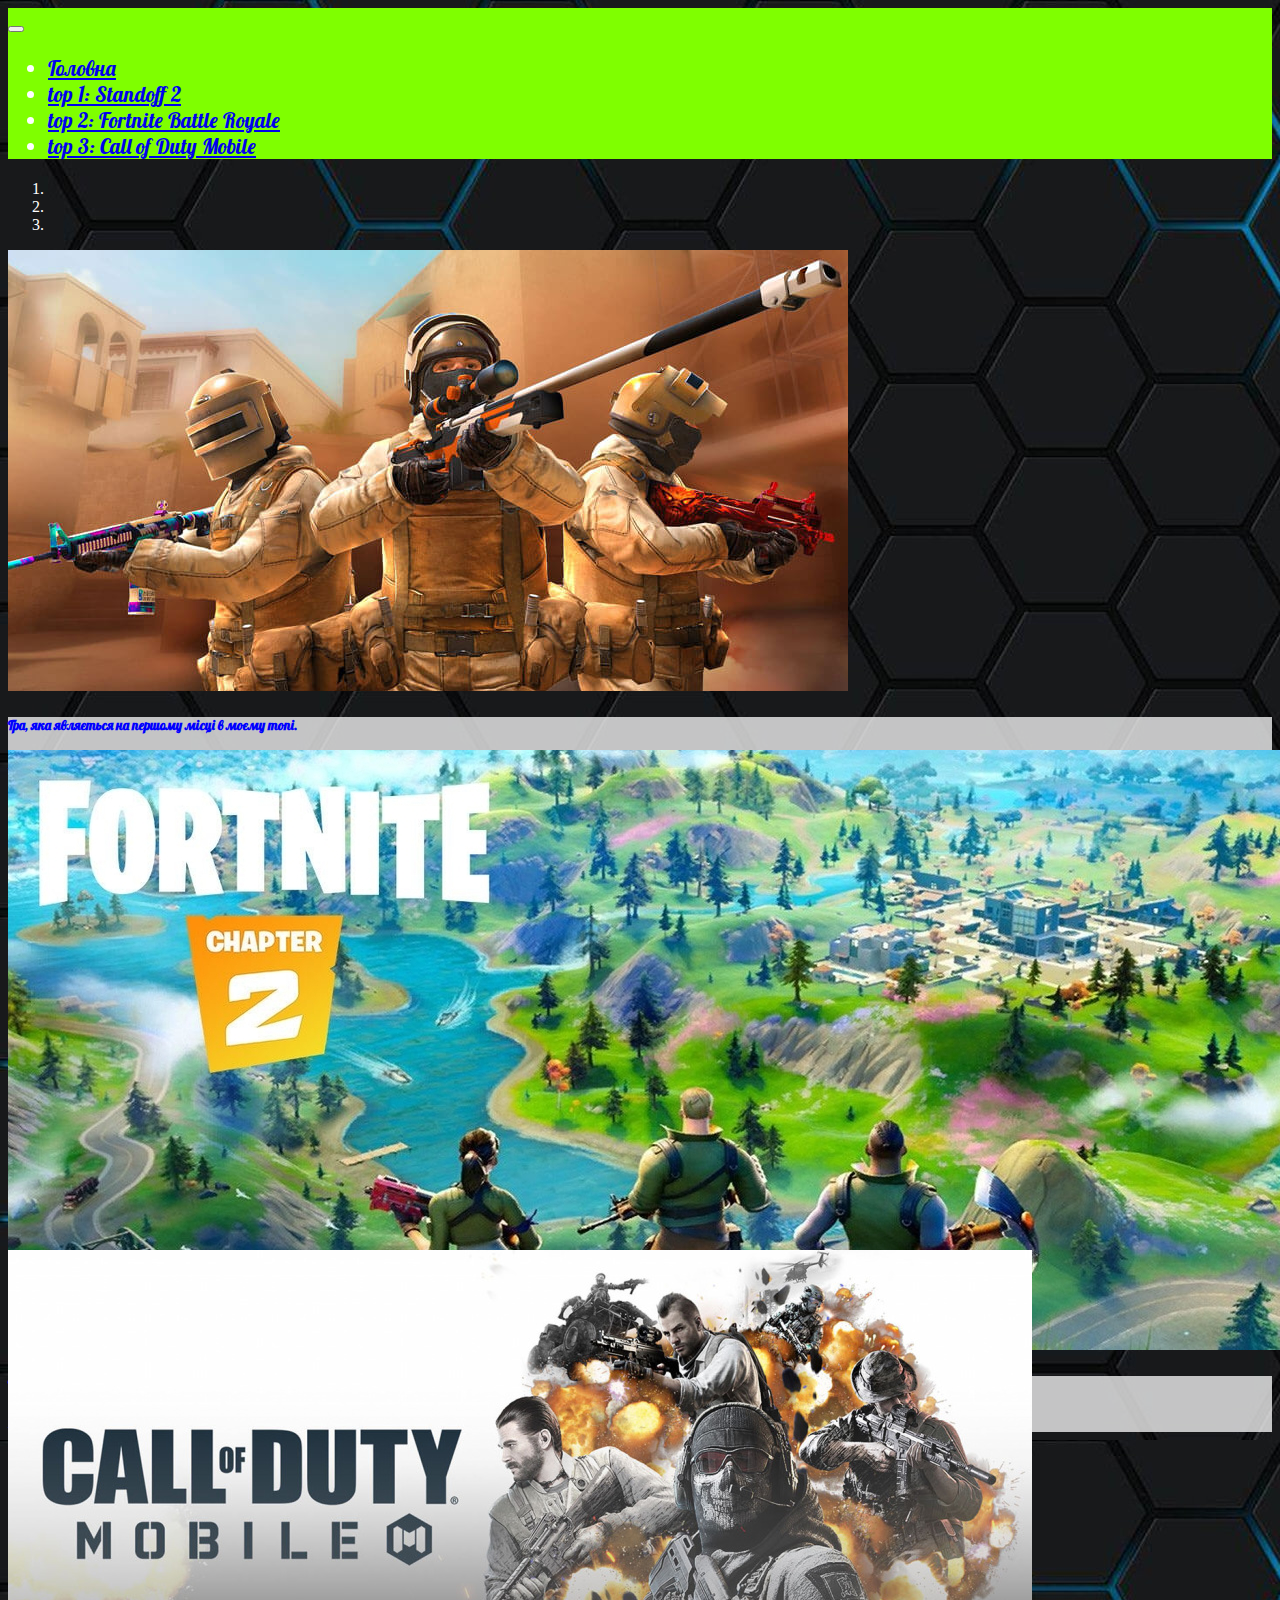
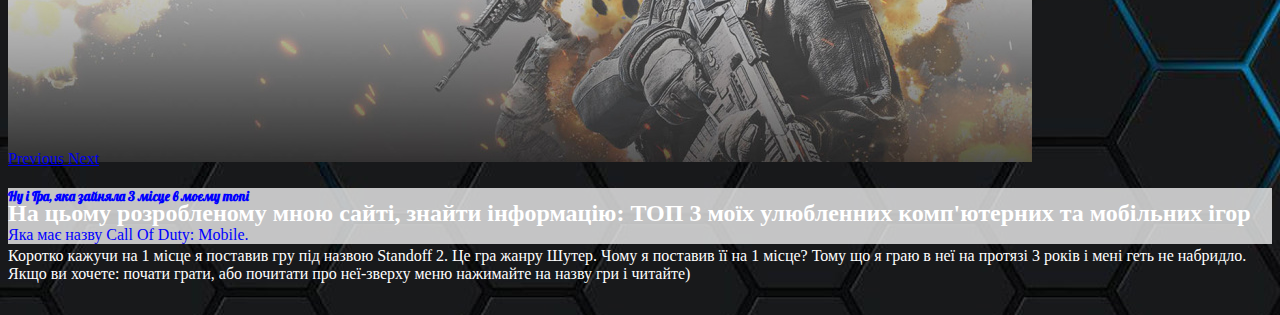
<file: top-game/index.html>
<!DOCTYPE html>
  <html lang="en">
  <head>
    <link href="https://fonts.googleapis.com/css2?family=Lobster&display=swap" rel="stylesheet">
    <link rel="stylesheet" href="https://stackpath.bootstrapcdn.com/bootstrap/4.5.0/css/bootstrap.min.css" integrity="sha384-9aIt2nRpC12Uk9gS9baDl411NQApFmC26EwAOH8WgZl5MYYxFfc+NcPb1dKGj7Sk" crossorigin="anonymous">
     <link rel="stylesheet" href="333.css">
    <meta charset="UTF-8">
      <meta name="viewport" content="width=device-width, initial-scale=1.0">
      <title>Tоп 3 моих любимых игор.</title>
  </head>
  <body>
    <nav class="navbar navbar-expand-lg navbar-light  sticky-top"> <!--початок панелі навігації-->
        
      
        
        <button class="navbar-toggler" type="button" data-toggle="collapse"
        data-target="#navbarNav" aria-controls="navbarNav"                 
        aria-expanded="false" aria-label="Toggle navigation"><!-- кнопка "бургер", куди згортається меню -->
            <span class="navbar-toggler-icon"></span> <!--Іконта кнопки, три горизонтальні полоски-->
        </button> <!--кінець кнопки-->
        
        
        <div class="collapse navbar-collapse justify-content-center" id="navbarNav"> <!--початок блоку посилань-->
            <ul class="navbar-nav"> <!--відкриття списку-->
                <li class="nav-item ">  <!--елемент списку, active додаємо, щоб підсвічувало на якій ми сторінці-->
                    <a href="index.html" class="nav-link active">Головна</a> <!--посилання-->
                </li>
                <li class="nav-item ">
                    <a href="standoff2.html" class="nav-link ">top 1: Standoff 2</a>
                </li>
                <li class="nav-item ">
                    <a href="fortnite.html" class="nav-link">top 2: Fortnite Battle Royale</a>
                </li>
                <li class="nav-item">
                    <a href="callofdutymobile.html" class="nav-link">top 3: Call of Duty Mobile</a>
                </li>
                
            </ul> <!--кінець списку-->
        </div> <!--кінець блоку зі списком-->
    </nav> <!--кінець панелі навігації-->
    
 
    <div id="carouselExampleCaptions" class="carousel carousel-fade slide" data-ride="carousel">
        
        <ol class="carousel-indicators">
          <li data-target="#carouselExampleCaptions" data-slide-to="0" class="active"></li>
          <li data-target="#carouselExampleCaptions" data-slide-to="1"></li>
          <li data-target="#carouselExampleCaptions" data-slide-to="2"></li>
         
        </ol>
        <div class="carousel-inner ">
          <div class="carousel-item active" >
            <img src="preview.jpg" class="d-block w-100" alt="...">
            <div class="carousel-caption d-none d-md-block">
              <h5>Гра, яка являється на першому місці в моєму топі.</h5>
              <p>Яка має назву Standoff 2</p>
            </div>
          </div>
          <div class="carousel-item" >
            <img src="53b42dabcc-2_1390x600.jpg" class="d-block w-100" alt="...">
            <div class="carousel-caption d-none d-md-block">
              <h5>Гра, яка зайняла 2 місце в топі.</h5>
              <p>Яка має назву Fortnite Battle Royale.</p>
            </div>
          </div>
          <div class="carousel-item" >
            <img src="b297f3fe7cc03d7e3fb3110c9f99441d.jpg" class="d-block w-100" alt="...">
            <div class="carousel-caption d-none d-md-block">
              <h5>Ну і Гра, яка зайняла 3 місце в моєму топі</h5>
              <p>Яка має назву Call Of Duty: Mobile.</p>
            </div>
          </div>
        <a class="carousel-control-prev" href="#carouselExampleCaptions" role="button" data-slide="prev">
          <span class="carousel-control-prev-icon" aria-hidden="true"></span>
          <span class="sr-only">Previous</span>
        </a>
        <a class="carousel-control-next" href="#carouselExampleCaptions" role="button" data-slide="next">
          <span class="carousel-control-next-icon" aria-hidden="true"></span>
          <span class="sr-only">Next</span>
        </a>
      </div>
    </div>
 
    <div class="container">
        <div class="row">
            <div class="col">
                <h2>На цьому розробленому мною сайті, знайти інформацію: ТОП 3 моїх улюбленних
                     комп'ютерних та мобільних ігор</h2>
                <p>Коротко кажучи на 1 місце я поставив гру під назвою Standoff 2. Це гра жанру Шутер.
                    Чому я поставив її на 1 місце? Тому що я граю в неї на протязі 3 років і мені геть не набридло.
                    Якщо ви хочете: почати грати, або почитати про неї-зверху меню нажимайте на назву гри і читайте)
                </p>
                









</div>
</div>
</div>

    <script src="https://code.jquery.com/jquery-3.5.1.slim.min.js" integrity="sha384-DfXdz2htPH0lsSSs5nCTpuj/zy4C+OGpamoFVy38MVBnE+IbbVYUew+OrCXaRkfj" crossorigin="anonymous"></script>
<script src="https://cdn.jsdelivr.net/npm/popper.js@1.16.0/dist/umd/popper.min.js" integrity="sha384-Q6E9RHvbIyZFJoft+2mJbHaEWldlvI9IOYy5n3zV9zzTtmI3UksdQRVvoxMfooAo" crossorigin="anonymous"></script>
<script src="https://stackpath.bootstrapcdn.com/bootstrap/4.5.0/js/bootstrap.min.js" integrity="sha384-OgVRvuATP1z7JjHLkuOU7Xw704+h835Lr+6QL9UvYjZE3Ipu6Tp75j7Bh/kR0JKI" crossorigin="anonymous"></script>
  </body>
  </html>
</file>
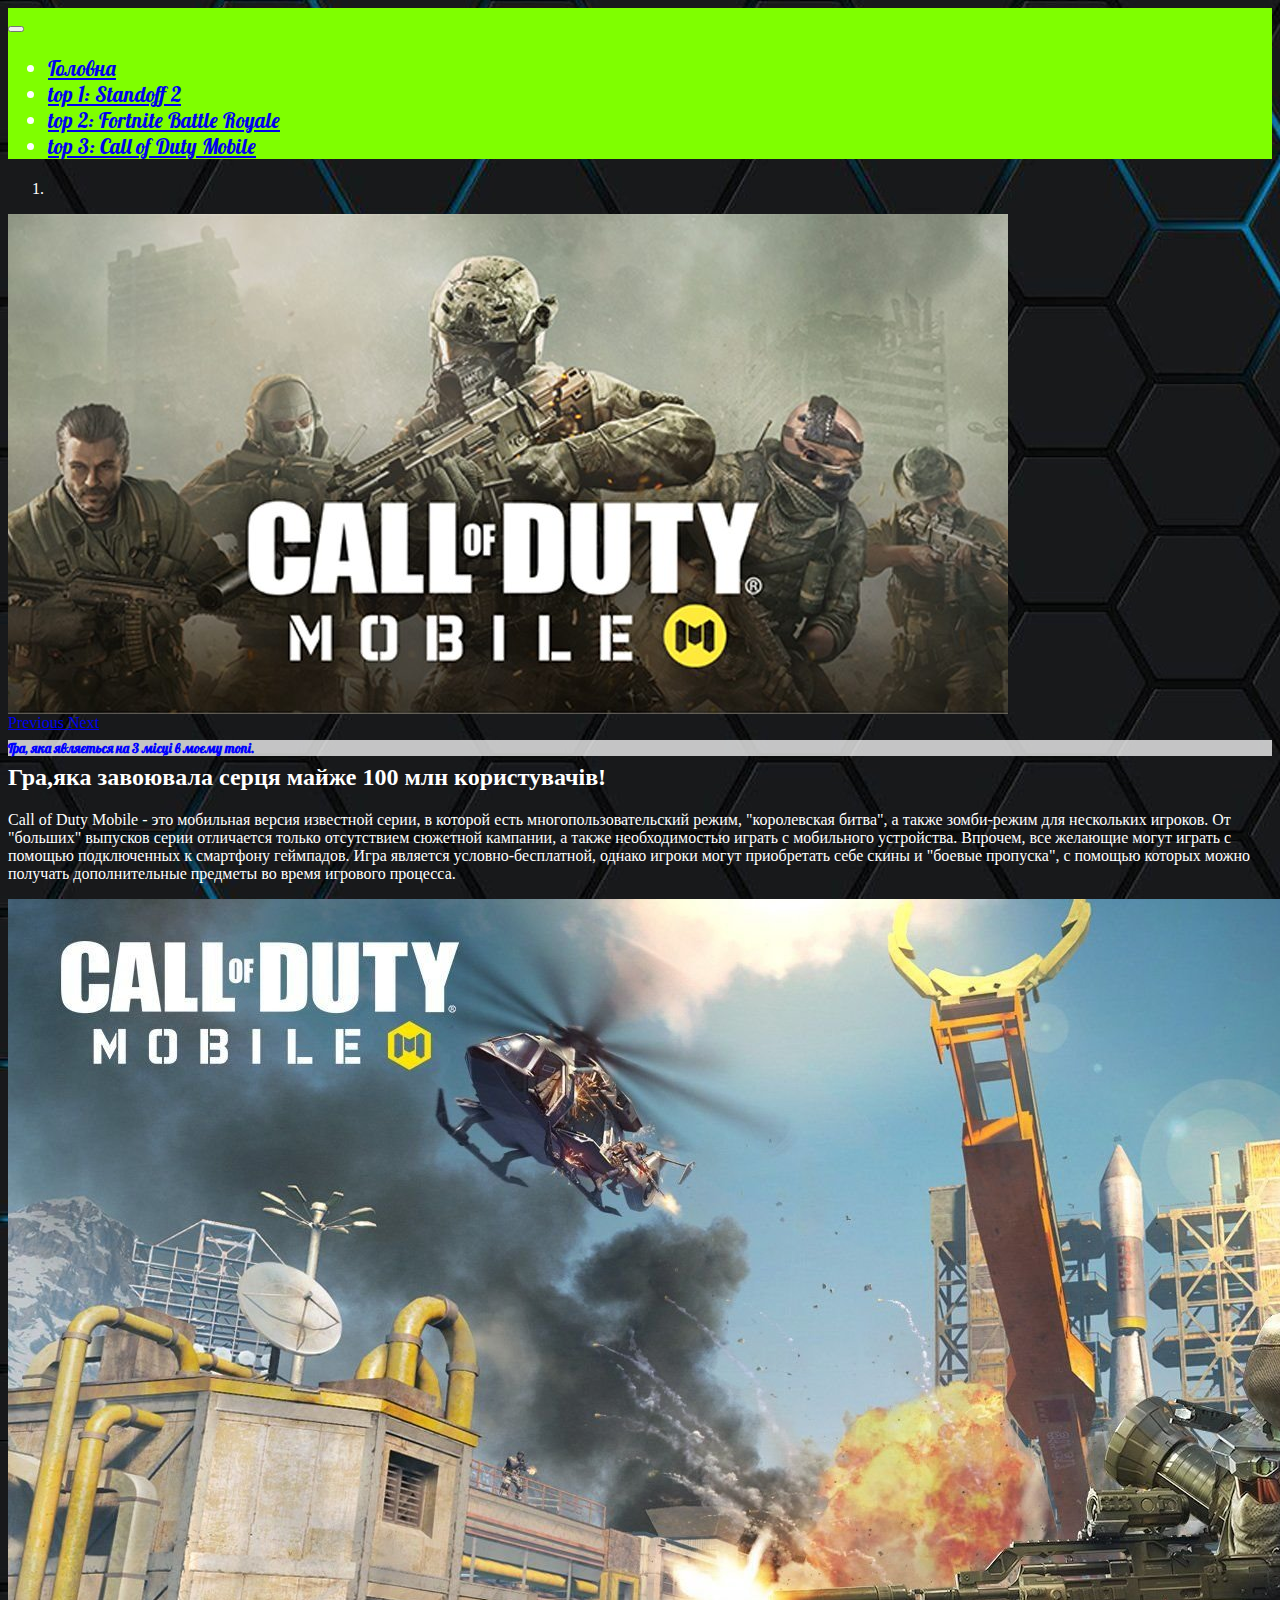
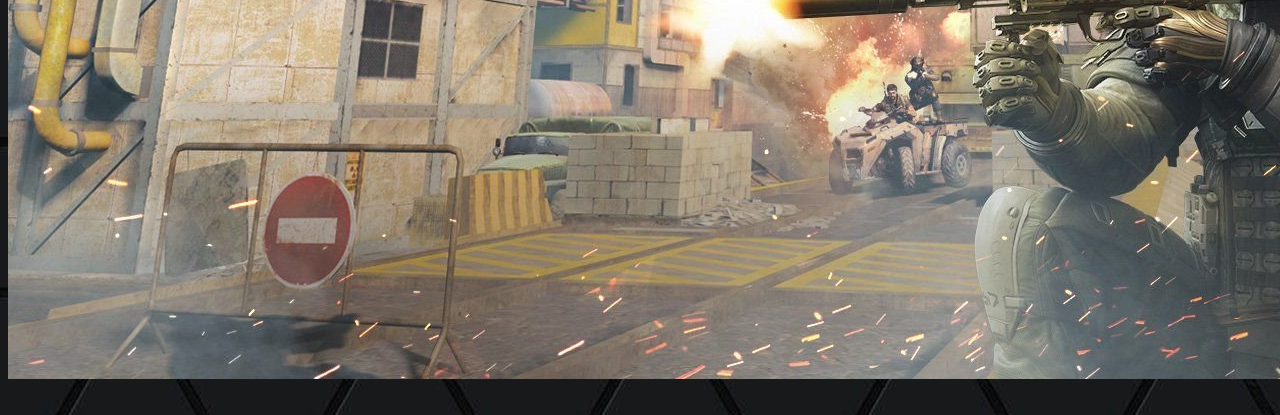
<file: top-game/callofdutymobile.html>
<!DOCTYPE html>
<html lang="en">
<head>
  <link href="https://fonts.googleapis.com/css2?family=Lobster&display=swap" rel="stylesheet">
  <link rel="stylesheet" href="https://stackpath.bootstrapcdn.com/bootstrap/4.5.0/css/bootstrap.min.css" integrity="sha384-9aIt2nRpC12Uk9gS9baDl411NQApFmC26EwAOH8WgZl5MYYxFfc+NcPb1dKGj7Sk" crossorigin="anonymous">
   <link rel="stylesheet" href="333.css">
  <meta charset="UTF-8">
    <meta name="viewport" content="width=device-width, initial-scale=1.0">
    <title>Tоп 3 моих любимых игор.</title>
</head>
<body>
  <nav class="navbar navbar-expand-lg navbar-light  sticky-top"> <!--початок панелі навігації-->
      
    
      
      <button class="navbar-toggler" type="button" data-toggle="collapse"
      data-target="#navbarNav" aria-controls="navbarNav"                 
      aria-expanded="false" aria-label="Toggle navigation"><!-- кнопка "бургер", куди згортається меню -->
          <span class="navbar-toggler-icon"></span> <!--Іконта кнопки, три горизонтальні полоски-->
      </button> <!--кінець кнопки-->
      
      
      <div class="collapse navbar-collapse justify-content-center" id="navbarNav"> <!--початок блоку посилань-->
          <ul class="navbar-nav"> <!--відкриття списку-->
              <li class="nav-item ">  <!--елемент списку, active додаємо, щоб підсвічувало на якій ми сторінці-->
                  <a href="index.html" class="nav-link ">Головна</a> <!--посилання-->
              </li>
              <li class="nav-item ">
                  <a href="standoff2.html" class="nav-link ">top 1: Standoff 2</a>
              </li>
              <li class="nav-item ">
                  <a href="fortnite.html" class="nav-link">top 2: Fortnite Battle Royale</a>
              </li>
              <li class="nav-item">
                  <a href="callofdutymobile.html" class="nav-link active">top 3: Call of Duty Mobile</a>
              </li>
              
          </ul> <!--кінець списку-->
      </div> <!--кінець блоку зі списком-->
  </nav> <!--кінець панелі навігації-->
  

  <div id="carouselExampleCaptions" class="carousel carousel-fade slide" data-ride="carousel">
      
      <ol class="carousel-indicators">
        <li data-target="#carouselExampleCaptions" data-slide-to="0" class="active"></li>
      
      </ol>
      <div class="carousel-inner ">
        <div class="carousel-item active" >
          <img src="qxmizubavr4n7ptrb9yuqa.jpeg" class="d-block w-100" alt="...">
          <div class="carousel-caption d-none d-md-block">
            <h5>Гра, яка являється на 3 місці в моєму топі.</h5>
        
          </div>
        </div>
 
      <a class="carousel-control-prev" href="#carouselExampleCaptions" role="button" data-slide="prev">
        <span class="carousel-control-prev-icon" aria-hidden="true"></span>
        <span class="sr-only">Previous</span>
      </a>
      <a class="carousel-control-next" href="#carouselExampleCaptions" role="button" data-slide="next">
        <span class="carousel-control-next-icon" aria-hidden="true"></span>
        <span class="sr-only">Next</span>
      </a>
    </div>
  </div>

  <div class="container">
      <div class="row">
          <div class="col-mg-6">
              <h2>Гра,яка завоювала серця майже 100 млн користувачів!</h2>
              <p>Call of Duty Mobile - это мобильная версия известной серии, в которой есть многопользовательский режим,
                 "королевская битва", а также зомби-режим для нескольких игроков. От "больших" выпусков серии отличается
                  только отсутствием сюжетной кампании, а также необходимостью играть с мобильного устройства. Впрочем,
                   все желающие могут играть с помощью подключенных к смартфону геймпадов.
                Игра является условно-бесплатной, однако игроки могут приобретать себе скины и "боевые пропуска", 
                с помощью которых можно получать дополнительные предметы во время игрового процесса.
              </p>
              <div class="col-mg-6">
                <img class="img-fluid" src="call-of-duty-mobile.jpg" alt="">
    </div>








</div>
</div>
</div>

  <script src="https://code.jquery.com/jquery-3.5.1.slim.min.js" integrity="sha384-DfXdz2htPH0lsSSs5nCTpuj/zy4C+OGpamoFVy38MVBnE+IbbVYUew+OrCXaRkfj" crossorigin="anonymous"></script>
<script src="https://cdn.jsdelivr.net/npm/popper.js@1.16.0/dist/umd/popper.min.js" integrity="sha384-Q6E9RHvbIyZFJoft+2mJbHaEWldlvI9IOYy5n3zV9zzTtmI3UksdQRVvoxMfooAo" crossorigin="anonymous"></script>
<script src="https://stackpath.bootstrapcdn.com/bootstrap/4.5.0/js/bootstrap.min.js" integrity="sha384-OgVRvuATP1z7JjHLkuOU7Xw704+h835Lr+6QL9UvYjZE3Ipu6Tp75j7Bh/kR0JKI" crossorigin="anonymous"></script>
</body>
</html>
</file>
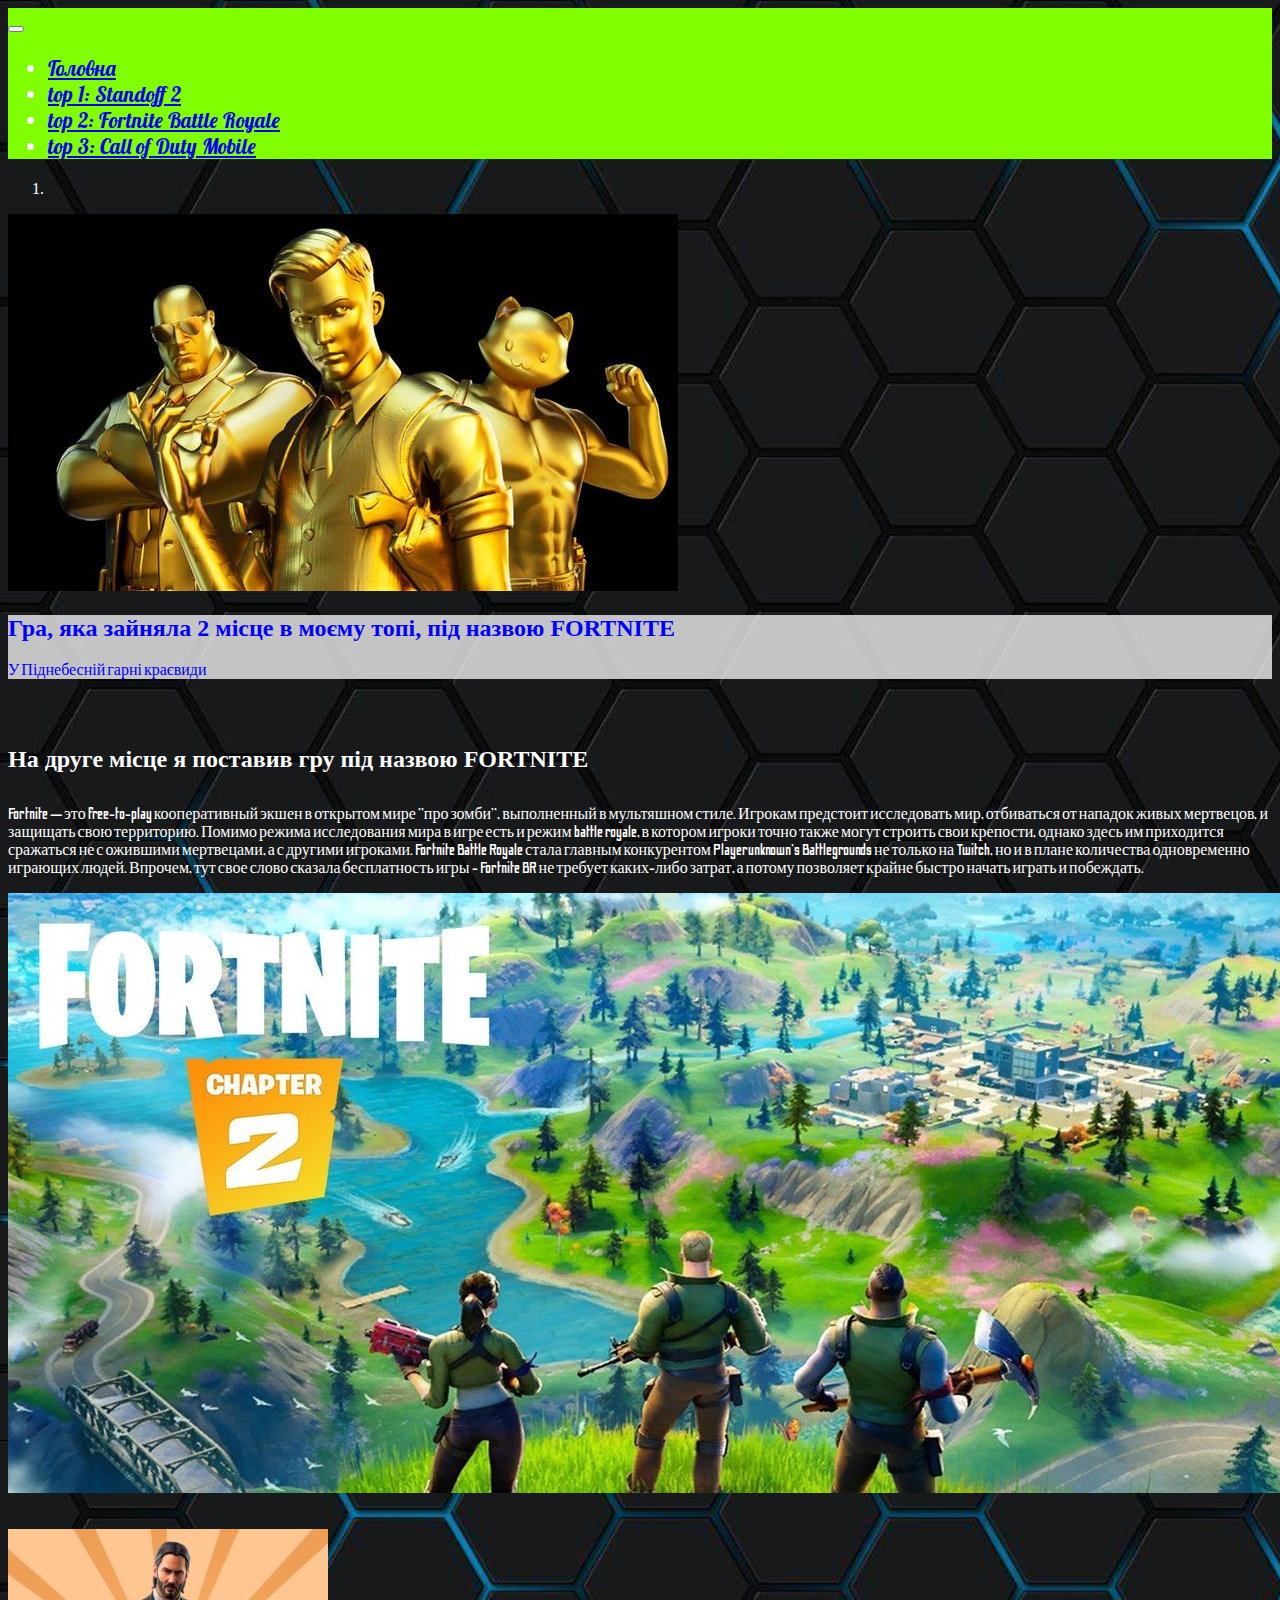
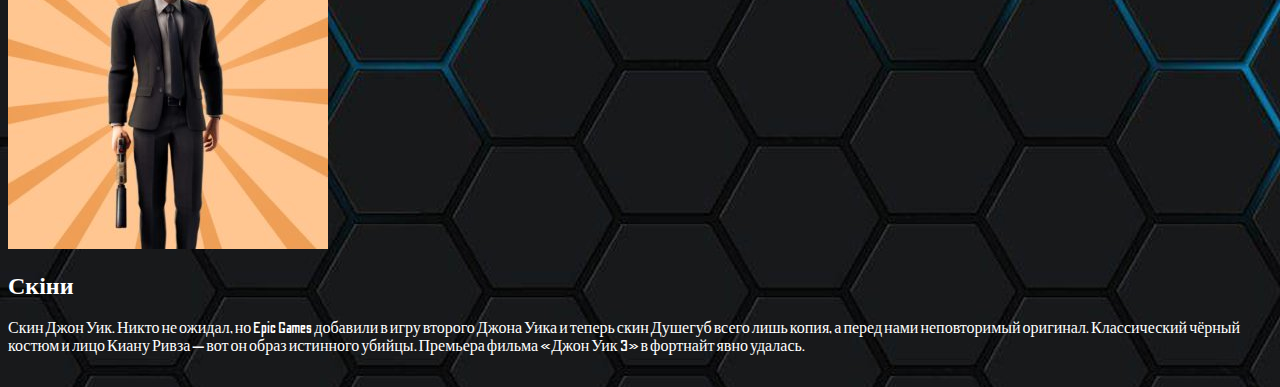
<file: top-game/fortnite.html>
<!DOCTYPE html>
<html lang="en">
<head>
  <link href="https://fonts.googleapis.com/css2?family=Odibee+Sans&display=swap" rel="stylesheet">
  <link href="https://fonts.googleapis.com/css2?family=Lobster&display=swap" rel="stylesheet">
  <link rel="stylesheet" href="https://stackpath.bootstrapcdn.com/bootstrap/4.5.0/css/bootstrap.min.css" integrity="sha384-9aIt2nRpC12Uk9gS9baDl411NQApFmC26EwAOH8WgZl5MYYxFfc+NcPb1dKGj7Sk" crossorigin="anonymous">
   <link rel="stylesheet" href="333.css">
  <meta charset="UTF-8">
    <meta name="viewport" content="width=device-width, initial-scale=1.0">
    <title>Tоп 3 моих любимых игор.</title>
</head>
<body>
  <nav class="navbar navbar-expand-lg navbar-light  sticky-top"> <!--початок панелі навігації-->
      
    
      
      <button class="navbar-toggler" type="button" data-toggle="collapse"
      data-target="#navbarNav" aria-controls="navbarNav"                 
      aria-expanded="false" aria-label="Toggle navigation"><!-- кнопка "бургер", куди згортається меню -->
          <span class="navbar-toggler-icon"></span> <!--Іконта кнопки, три горизонтальні полоски-->
      </button> <!--кінець кнопки-->
      
      
      <div class="collapse navbar-collapse justify-content-center" id="navbarNav"> <!--початок блоку посилань-->
          <ul class="navbar-nav"> <!--відкриття списку-->
              <li class="nav-item ">  <!--елемент списку, active додаємо, щоб підсвічувало на якій ми сторінці-->
                  <a href="index.html" class="nav-link ">Головна</a> <!--посилання-->
              </li>
              <li class="nav-item ">
                  <a href="standoff2.html" class="nav-link ">top 1: Standoff 2</a>
              </li>
              <li class="nav-item ">
                  <a href="fortnite.html" class="nav-link active">top 2: Fortnite Battle Royale</a>
              </li>
              <li class="nav-item">
                  <a href="callofdutymobile.html" class="nav-link">top 3: Call of Duty Mobile</a>
              </li>
              
          </ul> <!--кінець списку-->
      </div> <!--кінець блоку зі списком-->
  </nav> <!--кінець панелі навігації-->
  <div id="carouselExampleCaptions" class="carousel carousel-fade slide" data-ride="carousel">
        
    <ol class="carousel-indicators">
      <li data-target="#carouselExampleCaptions" data-slide-to="0" class="active"></li>

    </ol>
    <div class="carousel-inner ">
      <div class="carousel-item active" >
        <img src="fortnite777.jpg" class="d-block w-100" alt="...">
        <div class="carousel-caption d-none d-md-block">
          <h2>Гра, яка зайняла 2 місце в моєму топі, під назвою FORTNITE</h2>
          <p>У Піднебесній гарні краєвиди</p>
        </div>
      </div>
 
  </div>
</div>

  
</div>
</div>
</div>
            
  <div class="container">
      <div class="row">
          <div class="col">
              <h2>На друге місце я поставив гру під  назвою FORTNITE</h2>
             </div>
</div>
</div>

              <div class="container">
              <div class="row"> 
                <div class="col-md-5">
                  <p>Fortnite — это free-to-play кооперативный экшен в открытом мире "про зомби", выполненный в мультяшном стиле.
                     Игрокам предстоит исследовать мир, отбиваться от нападок живых мертвецов, и защищать свою территорию.
                      Помимо режима исследования мира в игре есть и режим battle royale, в котором игроки точно также могут
                       строить свои крепости, однако здесь им приходится сражаться не с ожившими мертвецами, а с другими
                        игроками.
                    Fortnite Battle Royale стала главным конкурентом Playerunknown's Battlegrounds не только на Twitch, но и в плане количества одновременно играющих людей.
                     Впрочем, тут свое слово сказала бесплатность игры - Fortnite BR не требует каких-либо затрат, а потому
                      позволяет крайне быстро начать играть и побеждать.</p>

</div>

                        <div class="col-md-7">
                          <img class="img-fluid" src="53b42dabcc-2_1390x600.jpg" alt="">       
</div>
</div>
</div>

                  <div class="container">
                    <div class="row">
                      <div class="col-md-4">
                        <img class="img-fluid" src="John-Wick-320x320.jpg" alt="">
</div>

                
                  
                    <div  class="col-md-8">
                      <h2>Скіни</h2>
                      <p>Скин Джон Уик. Никто не ожидал, но Epic Games добавили в 
                        игру второго Джона Уика и теперь скин Душегуб всего лишь копия, а перед нами неповторимый оригинал.
                         Классический чёрный костюм и лицо Киану Ривза —  вот он образ истинного убийцы. 
                         Премьера фильма «Джон Уик 3» в фортнайт явно удалась.</p>
</div>
</div>
</div>
  <script src="https://code.jquery.com/jquery-3.5.1.slim.min.js" integrity="sha384-DfXdz2htPH0lsSSs5nCTpuj/zy4C+OGpamoFVy38MVBnE+IbbVYUew+OrCXaRkfj" crossorigin="anonymous"></script>
<script src="https://cdn.jsdelivr.net/npm/popper.js@1.16.0/dist/umd/popper.min.js" integrity="sha384-Q6E9RHvbIyZFJoft+2mJbHaEWldlvI9IOYy5n3zV9zzTtmI3UksdQRVvoxMfooAo" crossorigin="anonymous"></script>
<script src="https://stackpath.bootstrapcdn.com/bootstrap/4.5.0/js/bootstrap.min.js" integrity="sha384-OgVRvuATP1z7JjHLkuOU7Xw704+h835Lr+6QL9UvYjZE3Ipu6Tp75j7Bh/kR0JKI" crossorigin="anonymous"></script>
</body>
</html>
</file>
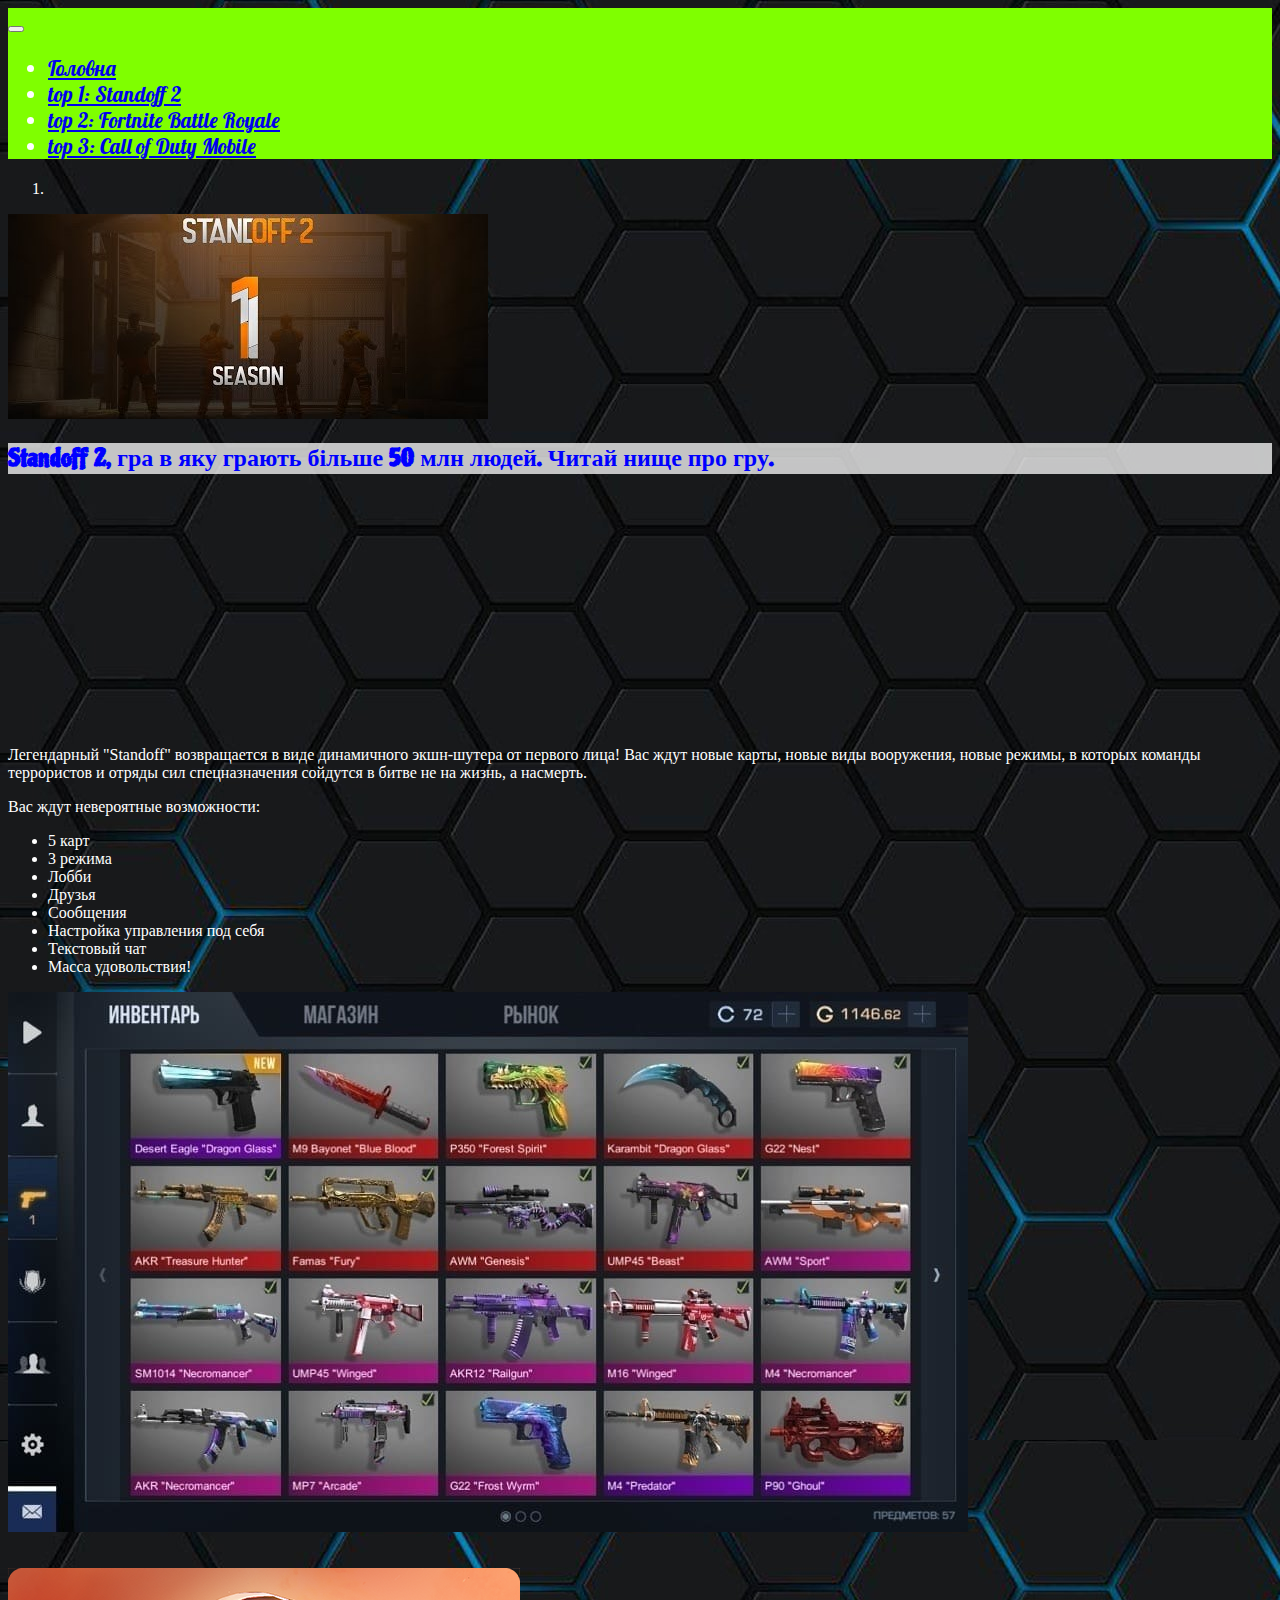
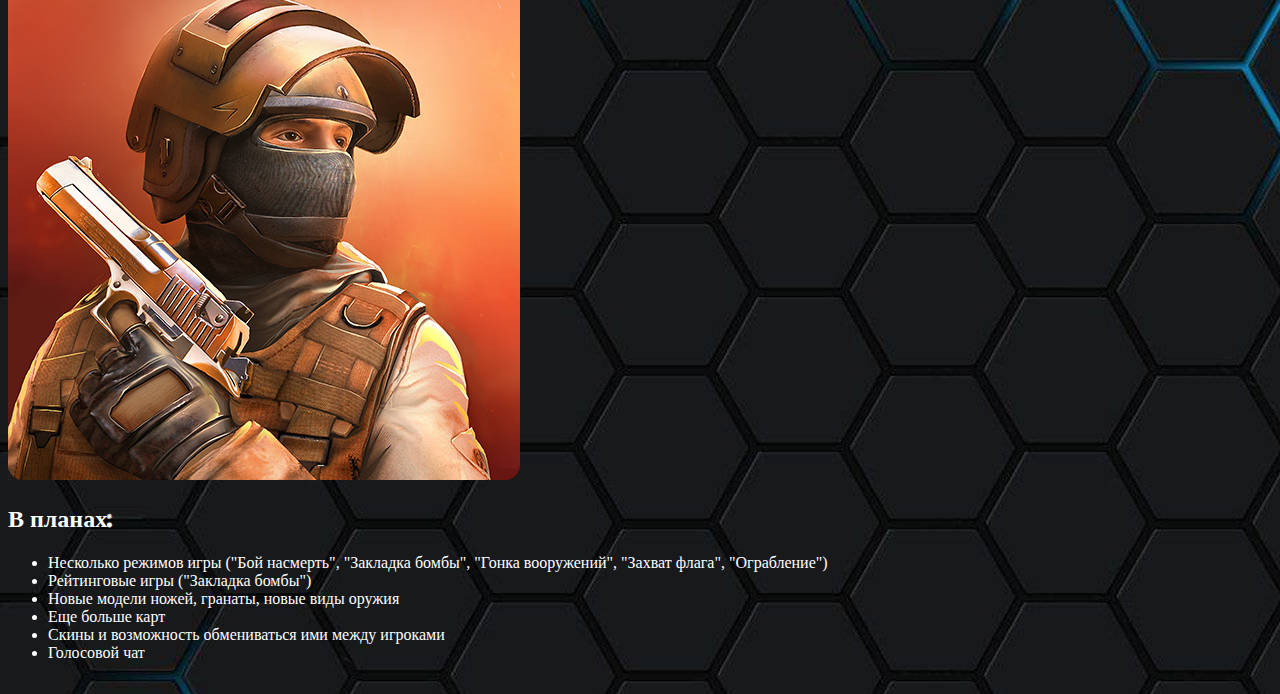
<file: top-game/standoff2.html>
<!DOCTYPE html>
<html lang="en">
<head>
  <link href="https://fonts.googleapis.com/css2?family=Piedra&display=swap" rel="stylesheet">
  <link rel="shortcut icon" href="artage-io-thumb-f5b251b742092f46dadcda85d5c4dc79.png">
    <link href="https://fonts.googleapis.com/css2?family=Lobster&display=swap" rel="stylesheet">
  <link href="https://fonts.googleapis.com/css2?family=Lobster&display=swap" rel="stylesheet">
  <link rel="stylesheet" href="https://stackpath.bootstrapcdn.com/bootstrap/4.5.0/css/bootstrap.min.css" integrity="sha384-9aIt2nRpC12Uk9gS9baDl411NQApFmC26EwAOH8WgZl5MYYxFfc+NcPb1dKGj7Sk" crossorigin="anonymous">
   <link rel="stylesheet" href="333.css">
  <meta charset="UTF-8">
    <meta name="viewport" content="width=device-width, initial-scale=1.0">
    <title>Tоп 3 моих любимых игор.</title>
</head>
<body>
  <nav class="navbar navbar-expand-lg navbar-light  sticky-top"> <!--початок панелі навігації-->
      
    
      
      <button class="navbar-toggler" type="button" data-toggle="collapse"
      data-target="#navbarNav" aria-controls="navbarNav"                 
      aria-expanded="false" aria-label="Toggle navigation"><!-- кнопка "бургер", куди згортається меню -->
          <span class="navbar-toggler-icon"></span> <!--Іконта кнопки, три горизонтальні полоски-->
      </button> <!--кінець кнопки-->
      
      
      <div class="collapse navbar-collapse justify-content-center" id="navbarNav"> <!--початок блоку посилань-->
          <ul class="navbar-nav"> <!--відкриття списку-->
              <li class="nav-item ">  <!--елемент списку, active додаємо, щоб підсвічувало на якій ми сторінці-->
                  <a href="index.html" class="nav-link ">Головна</a> <!--посилання-->
              </li>
              <li class="nav-item ">
                  <a href="standoff2.html" class="nav-link active">top 1: Standoff 2</a>
              </li>
              <li class="nav-item ">
                  <a href="fortnite.html" class="nav-link">top 2: Fortnite Battle Royale</a>
              </li>
              <li class="nav-item">
                  <a href="callofdutymobile.html" class="nav-link">top 3: Call of Duty Mobile</a>
              </li>
              
          </ul> <!--кінець списку-->
      </div> <!--кінець блоку зі списком-->
  </nav> <!--кінець панелі навігації-->
  

  <div id="carouselExampleCaptions" class="carousel carousel-fade slide" data-ride="carousel">
      
      <ol class="carousel-indicators">
        <li data-target="#carouselExampleCaptions" data-slide-to="0" class="active"></li>
      
       
      </ol>
      <div class="carousel-inner ">
        <div class="carousel-item active" >
          <img src="hqdefault-1.jpg" class="d-block w-100" alt="...">
          <div class="carousel-caption d-none d-md-block">
            <h2>Standoff 2, гра в яку грають більше 50 млн людей.
               Читай нище про гру. </h2>
            
          </div>
        </div>
      </div>
      
     

  <div class="container">
      <div class="row">
          <div class="col-md-6">
              
              <p>Легендарный "Standoff" возвращается в виде динамичного экшн-шутера от первого лица!
                Вас ждут новые карты, новые виды вооружения, новые режимы, в которых команды террористов и отряды сил спецназначения сойдутся в битве не на жизнь, а насмерть.
                </p>
                 Вас ждут невероятные возможности:
               <ul class="list-group">
                  
                <li class="list-group-item list-group-item-secondary "> 5 карт</li>
                <li class="list-group-item list-group-item-warning">3 режима</li>
                <li class="list-group-item list-group-item-secondary">Лобби</li>
                <li class="list-group-item list-group-item-warning"> Друзья</li>
                <li class="list-group-item list-group-item-secondary">Сообщения</li>
                <li class="list-group-item list-group-item-warning">Настройка управления под себя</li>
                <li class="list-group-item list-group-item-secondary" >Текстовый чат</li>
                <li class="list-group-item list-group-item-warning"> Масса удовольствия!</li>
                </ul>
               
                
               
              </div>
              <div class="col-md-6">
                <img class="img-fluid mt-5" src="f38ce344fe26eceaa8dd0bbf51a034ed.jpg" alt="">
              </div>
            </div>
            </div>

              <div class="container">
                <div class="row">
                  <div class="col-md-5"> 
                    <img class="img-fluid" src="42cb812f44c77d4c0cf40774df855ae6.png" alt="standoff2">



</div>

          
            
              <div class="col-md-7">
 <h2>В планах:</h2>
                <ul class="list-group">
               <li class="list-group-item list-group-item-success ">  Несколько режимов игры ("Бой насмерть", "Закладка бомбы", "Гонка вооружений", "Захват флага", "Ограбление")</li>
                <li class="list-group-item list-group-item-info "> Рейтинговые игры ("Закладка бомбы")</li>
                <li class="list-group-item list-group-item-success "> Новые модели ножей, гранаты, новые виды оружия</li>
                <li class="list-group-item list-group-item-info "> Еще больше карт</li>
                <li class="list-group-item list-group-item-success "> Скины и возможность обмениваться ими между игроками</li>
                <li class="list-group-item list-group-item-info " > Голосовой чат</li>
                </ul>
</div>
</div>
</div>



  <script src="https://code.jquery.com/jquery-3.5.1.slim.min.js" integrity="sha384-DfXdz2htPH0lsSSs5nCTpuj/zy4C+OGpamoFVy38MVBnE+IbbVYUew+OrCXaRkfj" crossorigin="anonymous"></script>
<script src="https://cdn.jsdelivr.net/npm/popper.js@1.16.0/dist/umd/popper.min.js" integrity="sha384-Q6E9RHvbIyZFJoft+2mJbHaEWldlvI9IOYy5n3zV9zzTtmI3UksdQRVvoxMfooAo" crossorigin="anonymous"></script>
<script src="https://stackpath.bootstrapcdn.com/bootstrap/4.5.0/js/bootstrap.min.js" integrity="sha384-OgVRvuATP1z7JjHLkuOU7Xw704+h835Lr+6QL9UvYjZE3Ipu6Tp75j7Bh/kR0JKI" crossorigin="anonymous"></script>
</body>
</html>
</file>
<file: top-game/333.css>
.carousel-item{
    height: 500px;
    font-family: 'Lobster', cursive;
}
.carousel-caption{
   color:blue ; 
   background-color: rgba(248, 248, 248, 0.767); 
}
nav{
    background-color: chartreuse;
    font-size: 1.3rem;
    font-family: 'Lobster', cursive;
}
.row{
    margin: 2rem 0 2rem 0;
}
p{
    font-family: 'Odibee Sans', cursive;
}
h2{
    font-family: 'Piedra', cursive;
}

body{
    background-image: url(1579201250_5-23.jpg);
    color: white;
}
</file>
